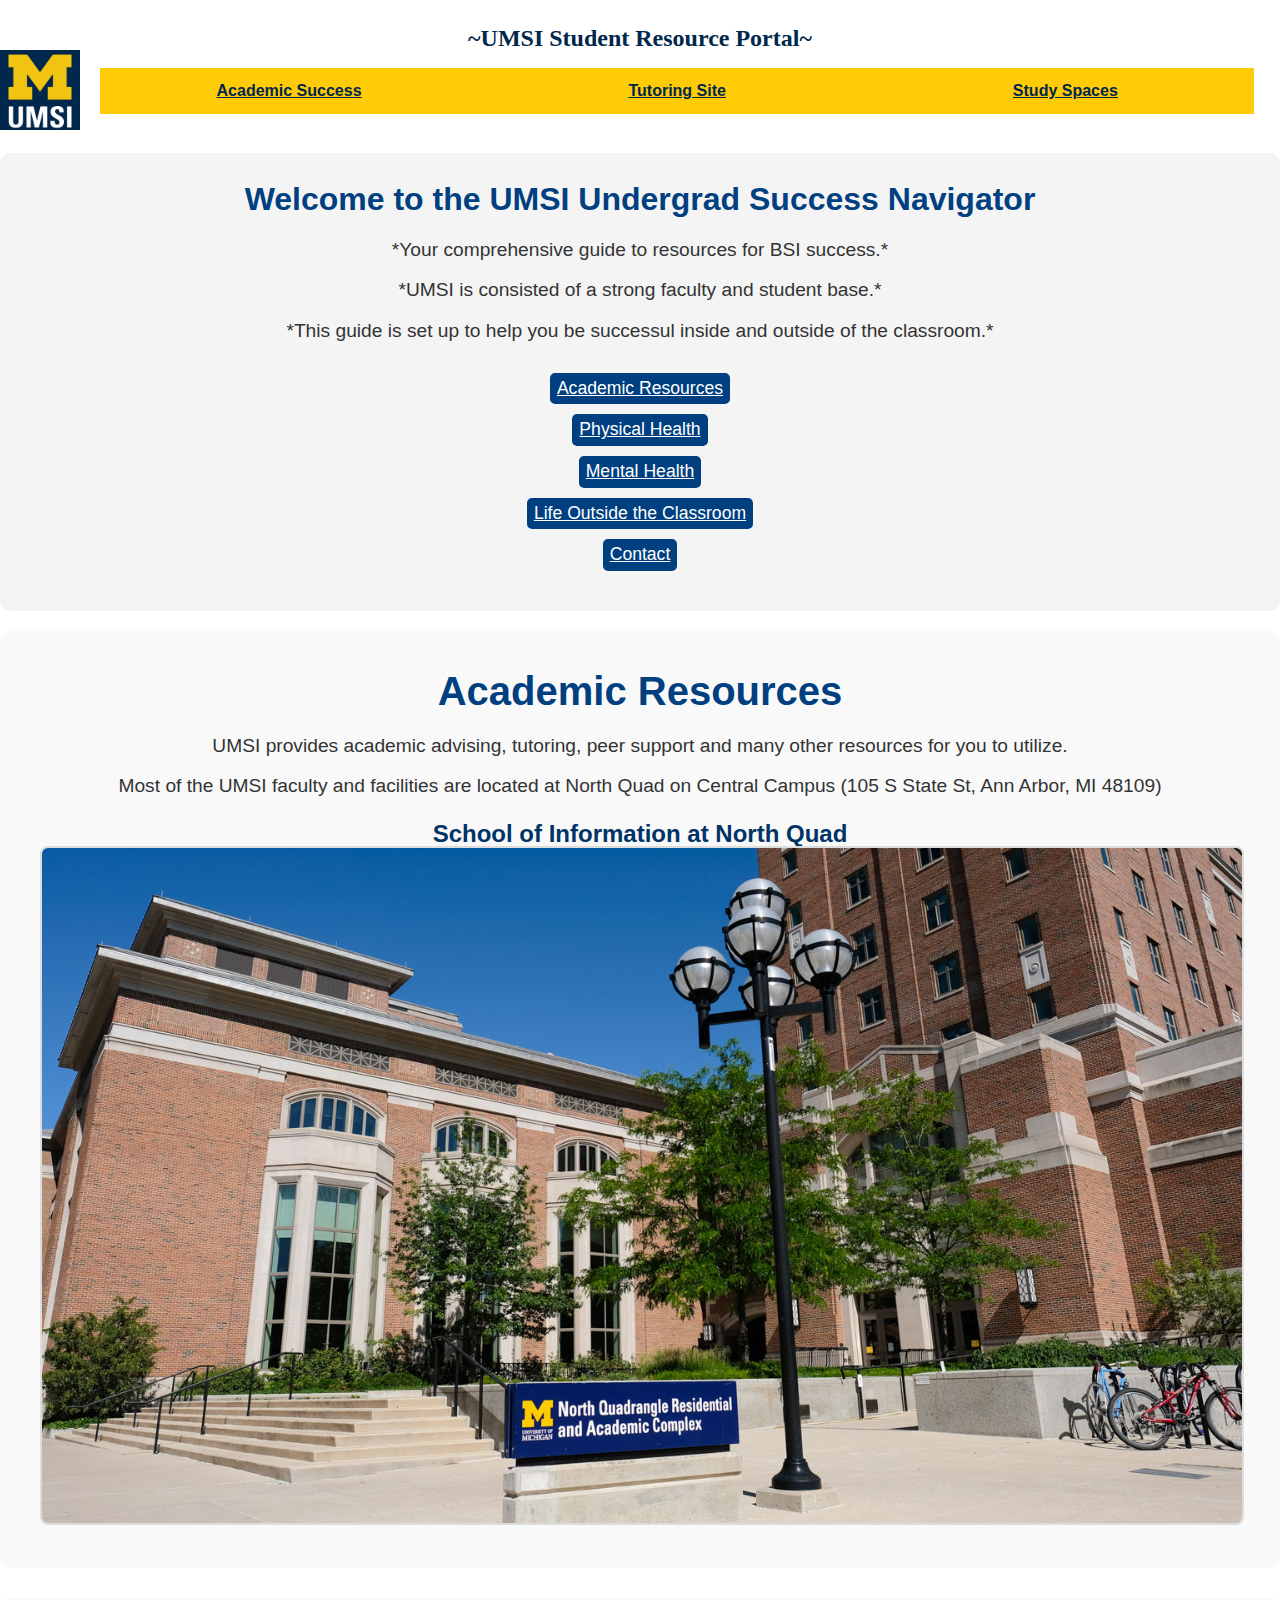
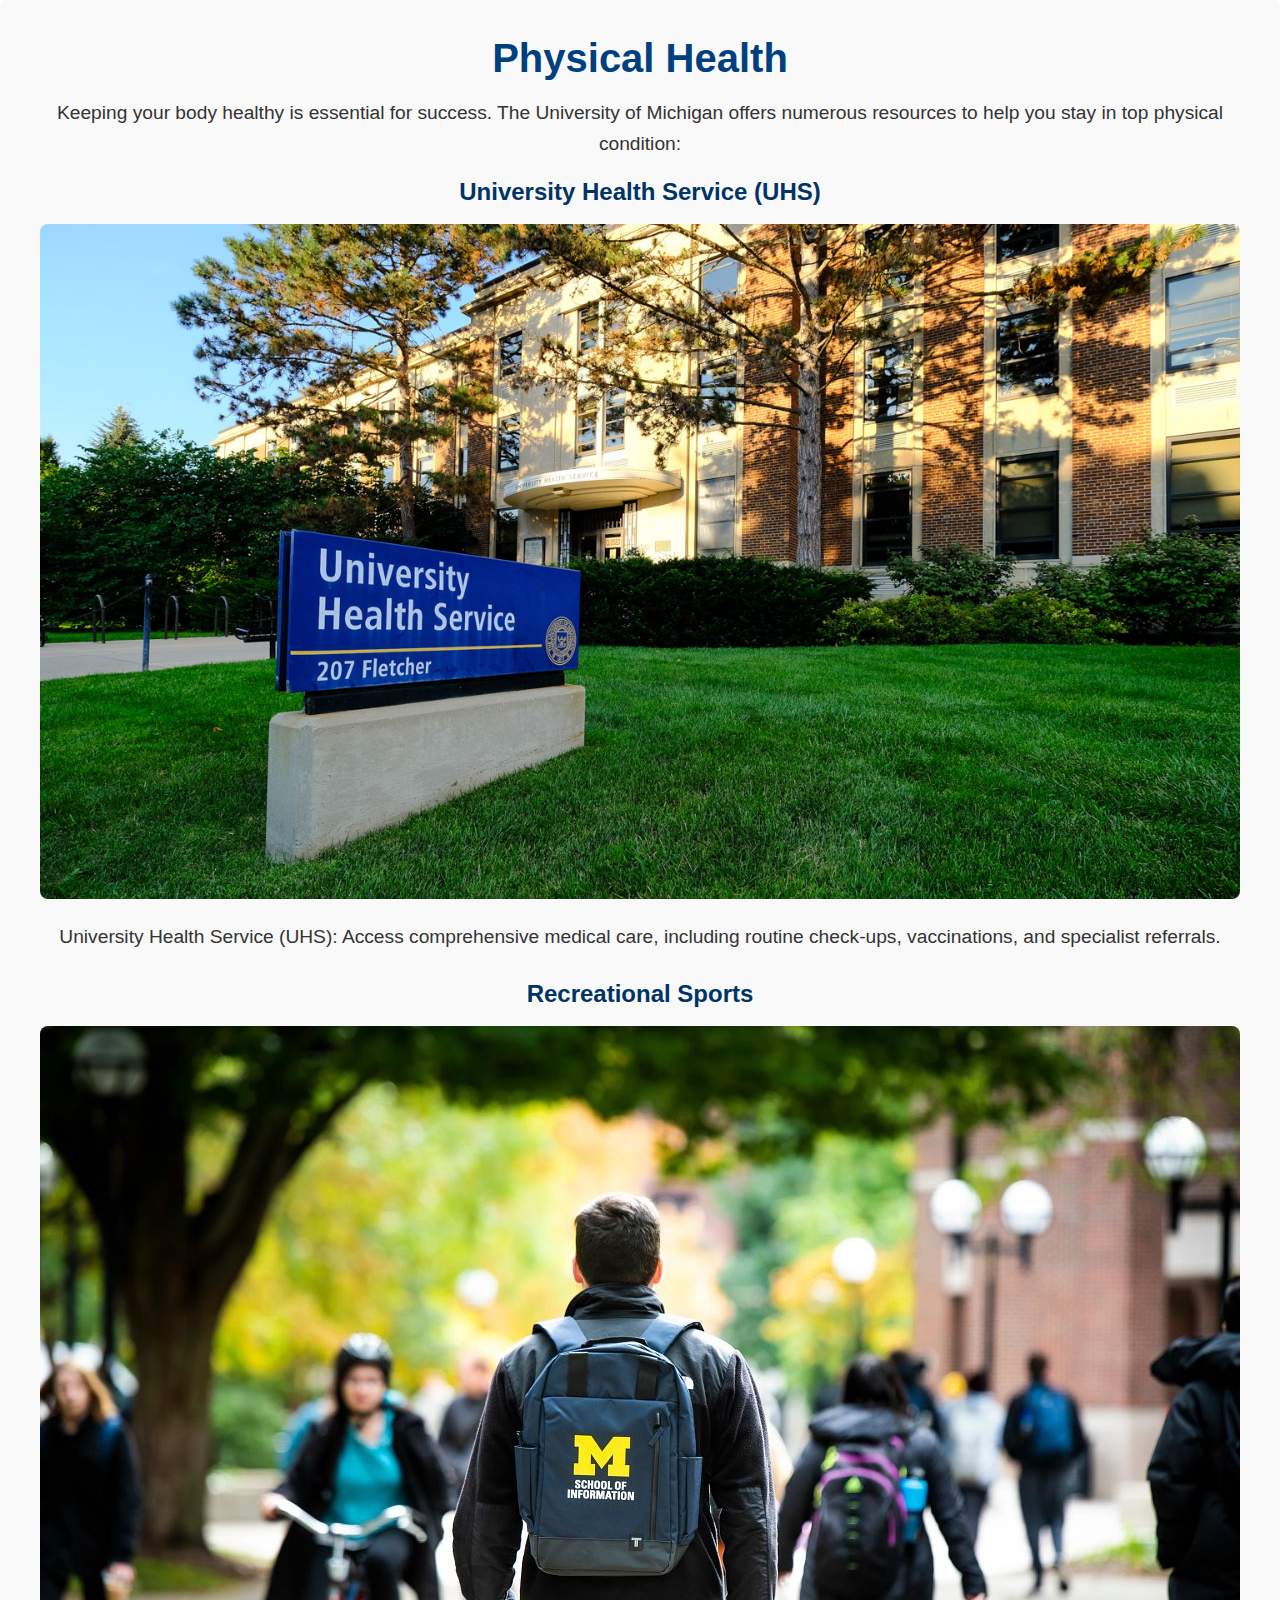
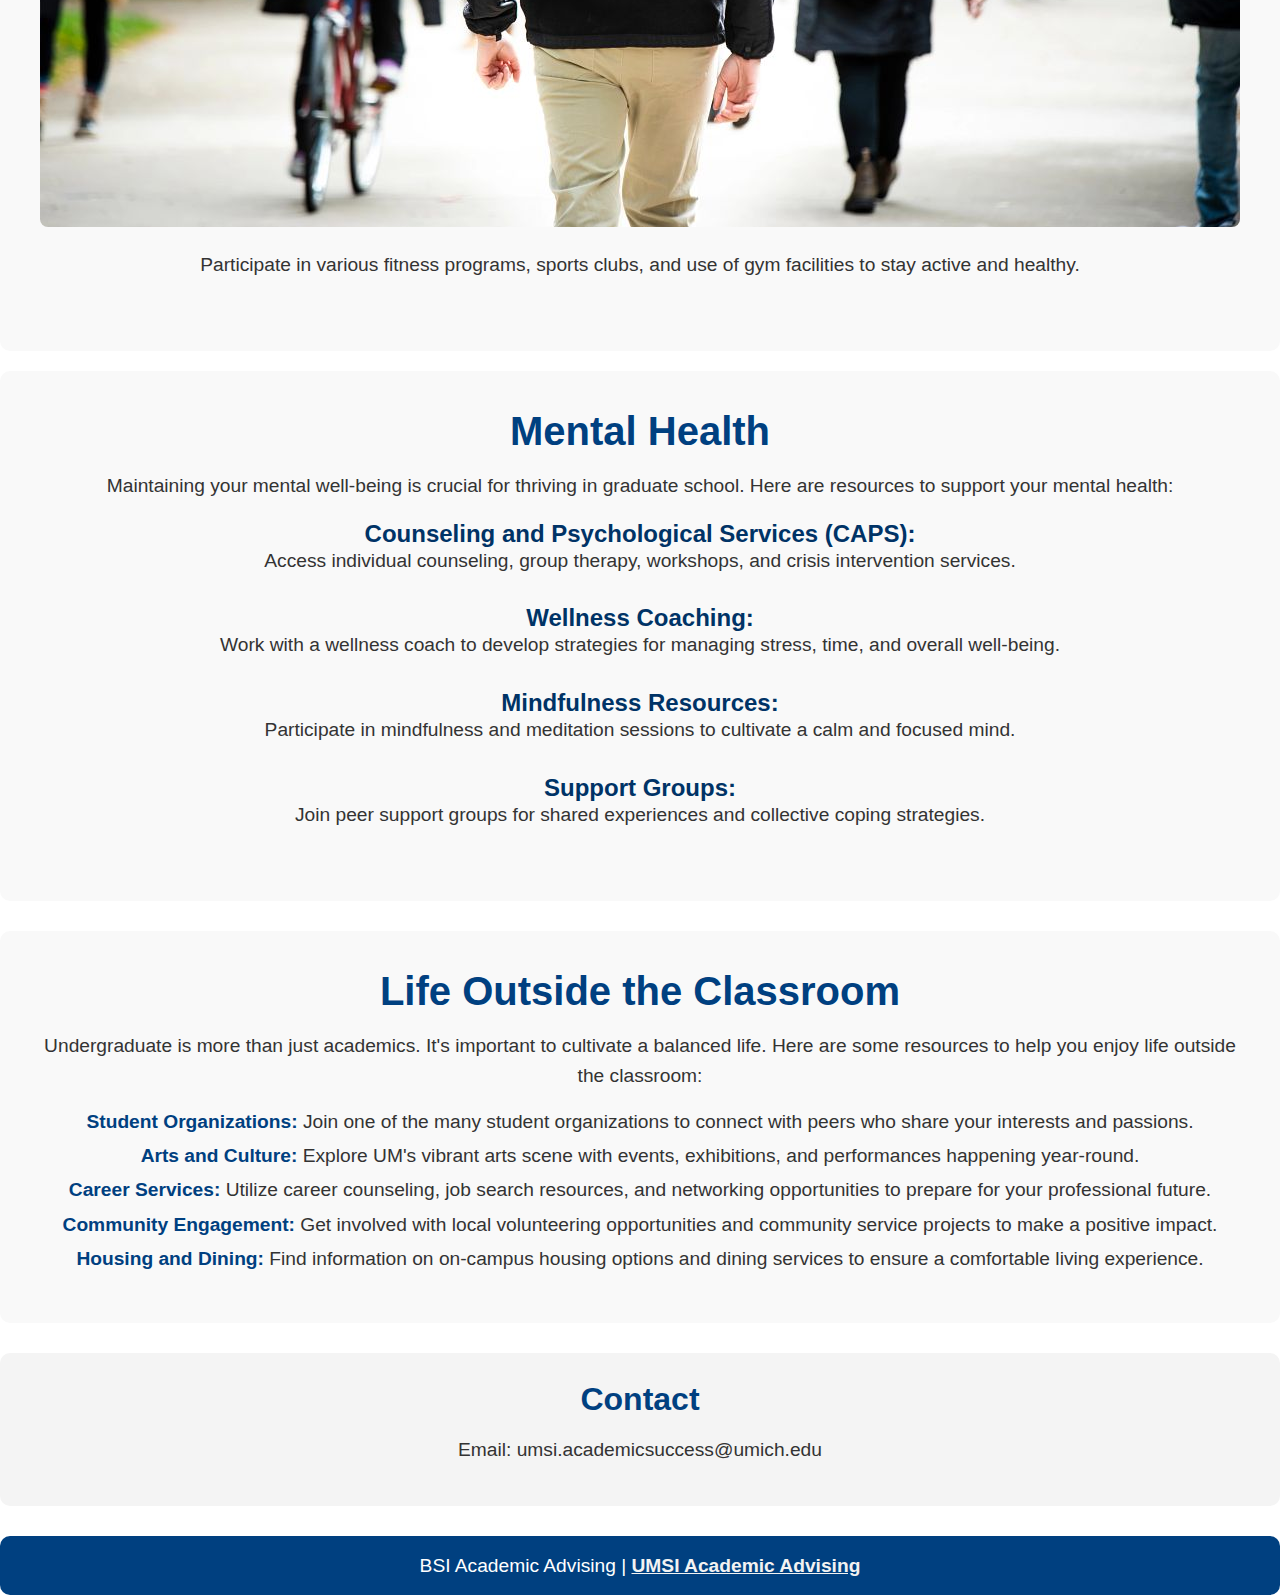
<file: index.html>
<!DOCTYPE html>
<html lang="en">
<head>
    <meta charset="UTF-8">
    <meta name="viewport" content="width=device-width, initial-scale=1.0">
    <link rel="stylesheet" href="css/html5reset.css">
    <link rel="stylesheet" href="css/style.css">
    <title>Student Success Portal</title>
</head>
<body>

    <header>
        <h1>~UMSI Student Resource Portal~</h1>
        <a class="skip" href="#main" tabindex="0">Skip to Main content</a>
        <!-- <div class="skip"><a href="#main" tabindex="0">Skip to Main Content</a></div> -->
        <div class="header-container">
            <a href="index.html">
                <img src="images/UMSI_signature_vertical_informal_solidblue.jpg" alt="UMSI Logo" id="logo">
            </a>
            <nav>
                <ul class="navbar">
                    <!-- <li><a href="index.html">Home</a></li> -->
                    <li><a href="page_1_academic_success.html">Academic Success</a></li>
                    <li><a href="page_2_tutoring_site.html">Tutoring Site</a></li>
                    <li><a href="page_3_study_spaces.html">Study Spaces</a></li>
                </ul>
            </nav>
        </div>
        <!-- <h1>Student Resource Portal</h1> -->
    </header>
    

    <main id="main">
        <section class="index_section1" id="index_section_with_nav">
            <h2>Welcome to the UMSI Undergrad Success Navigator</h2>
            <p>*Your comprehensive guide to resources for BSI success.*</p>
            <p>*UMSI is consisted of a strong faculty and student base.*</p>
            <p>*This guide is set up to help you be successul inside and outside of the classroom.*</p>
            <br>
            <ol>
                <li><a href="#academic_resources">Academic Resources</a></li>
                <li><a href="#physical_health">Physical Health</a></li>
                <li><a href="#mental_health">Mental Health</a></li>
                <li><a href="#life_outside_classroom">Life Outside the Classroom</a></li>
                <li><a href="#contact">Contact</a></li>
            </ol>
        </section>

        <section class="index_section1" id="academic_resources">
            <h2>Academic Resources</h2>
            <p>UMSI provides academic advising, tutoring, peer support and many other resources for you to utilize.</p>
            <p>Most of the UMSI faculty and facilities are located at North Quad on Central Campus (105 S State St, Ann Arbor, MI 48109)</p>
            <h3>School of Information at North Quad</h3>
            <figure>
                <img src="images/north_quad.jpg" alt="North Quad building">
                <!-- <figcaption>North Quad</figcaption> -->
            </figure>
        </section>


        <section class="index_section1" id="physical_health">
            <h2>Physical Health</h2>
            <p>Keeping your body healthy is essential for success. The University of Michigan offers numerous resources to help you stay in top physical condition:</p>
            <article>
                <h3>University Health Service (UHS)</h3>
                <figure>
                    <img src="images/UHS.jpg" alt="University Health Services building">
                    <!-- <figcaption>University Health Services Building</figcaption> -->
                </figure>
                <p>University Health Service (UHS): Access comprehensive medical care, including routine check-ups, vaccinations, and specialist referrals.</p>
            </article>

            <article>
                <h3>Recreational Sports</h3>
                <figure>
                    <img src="images/UMSI_CampusFall_UMSIBackpack_02.jpg" alt="A student wears a UMSI backpack in fall on the drag.">
                    <!-- <figcaption>UMSI out in the fall!</figcaption> -->
                </figure>
                <p>Participate in various fitness programs, sports clubs, and use of gym facilities to stay active and healthy.</p>
            </article>
        </section>


        <section class="index_section1" id="mental_health">
            <h2>Mental Health</h2>

            <p>Maintaining your mental well-being is crucial for thriving in graduate school. Here are resources to support your mental health:</p>
            
            <article>
                <h3>Counseling and Psychological Services (CAPS):</h3>
                <p> Access individual counseling, group therapy, workshops, and crisis intervention services.</p>
            </article>

            <article>
                <h3>Wellness Coaching:</h3>
                <p>Work with a wellness coach to develop strategies for managing stress, time, and overall well-being.</p>
            </article>

            <article>
                <h3>Mindfulness Resources:</h3>
                <p> Participate in mindfulness and meditation sessions to cultivate a calm and focused mind.</p>
            </article>

            <article>
                <h3>Support Groups:</h3>
                <p> Join peer support groups for shared experiences and collective coping strategies.</p>
            </article>
        </section>


        <section class="index_section1" id="life_outside_classroom">
            <h2>Life Outside the Classroom</h2>

            <p>Undergraduate is more than just academics. It's important to cultivate a balanced life. Here are some resources to help you enjoy life outside the classroom:</p>
            
            <ul>
                <li><strong>Student Organizations:</strong> Join one of the many student organizations to connect with peers who share your interests and passions.</li>
                <li><strong>Arts and Culture:</strong> Explore UM's vibrant arts scene with events, exhibitions, and performances happening year-round.</li>
                <li><strong>Career Services:</strong> Utilize career counseling, job search resources, and networking opportunities to prepare for your professional future.</li>
                <li><strong>Community Engagement:</strong> Get involved with local volunteering opportunities and community service projects to make a positive impact.</li>
                <li><strong>Housing and Dining:</strong> Find information on on-campus housing options and dining services to ensure a comfortable living experience.</li>
            </ul>
        </section>


        <section class="index_section1" id="contact">
            <h2>Contact</h2>
            <p>Email: umsi.academicsuccess@umich.edu</p>
        </section>

        <!-- Content taken & modified from UMGPT with the prompt, "write me a webpage of intro content to help University of Michigan Master's students navigate different resources for being successful in grad school - this will include academic resources, physical health resources, mental health resources, support for life outside the classroom"
        UMGPT. (2024). UMGPT (August 29th version) [Large language model]. -->
    </main>
    <footer>
        <p>BSI Academic Advising | <a href="https://sites.google.com/umich.edu/bsiacademicadvising/student-support-resources">UMSI Academic Advising </a></p>
    </footer>
</body>
</html>
</file>
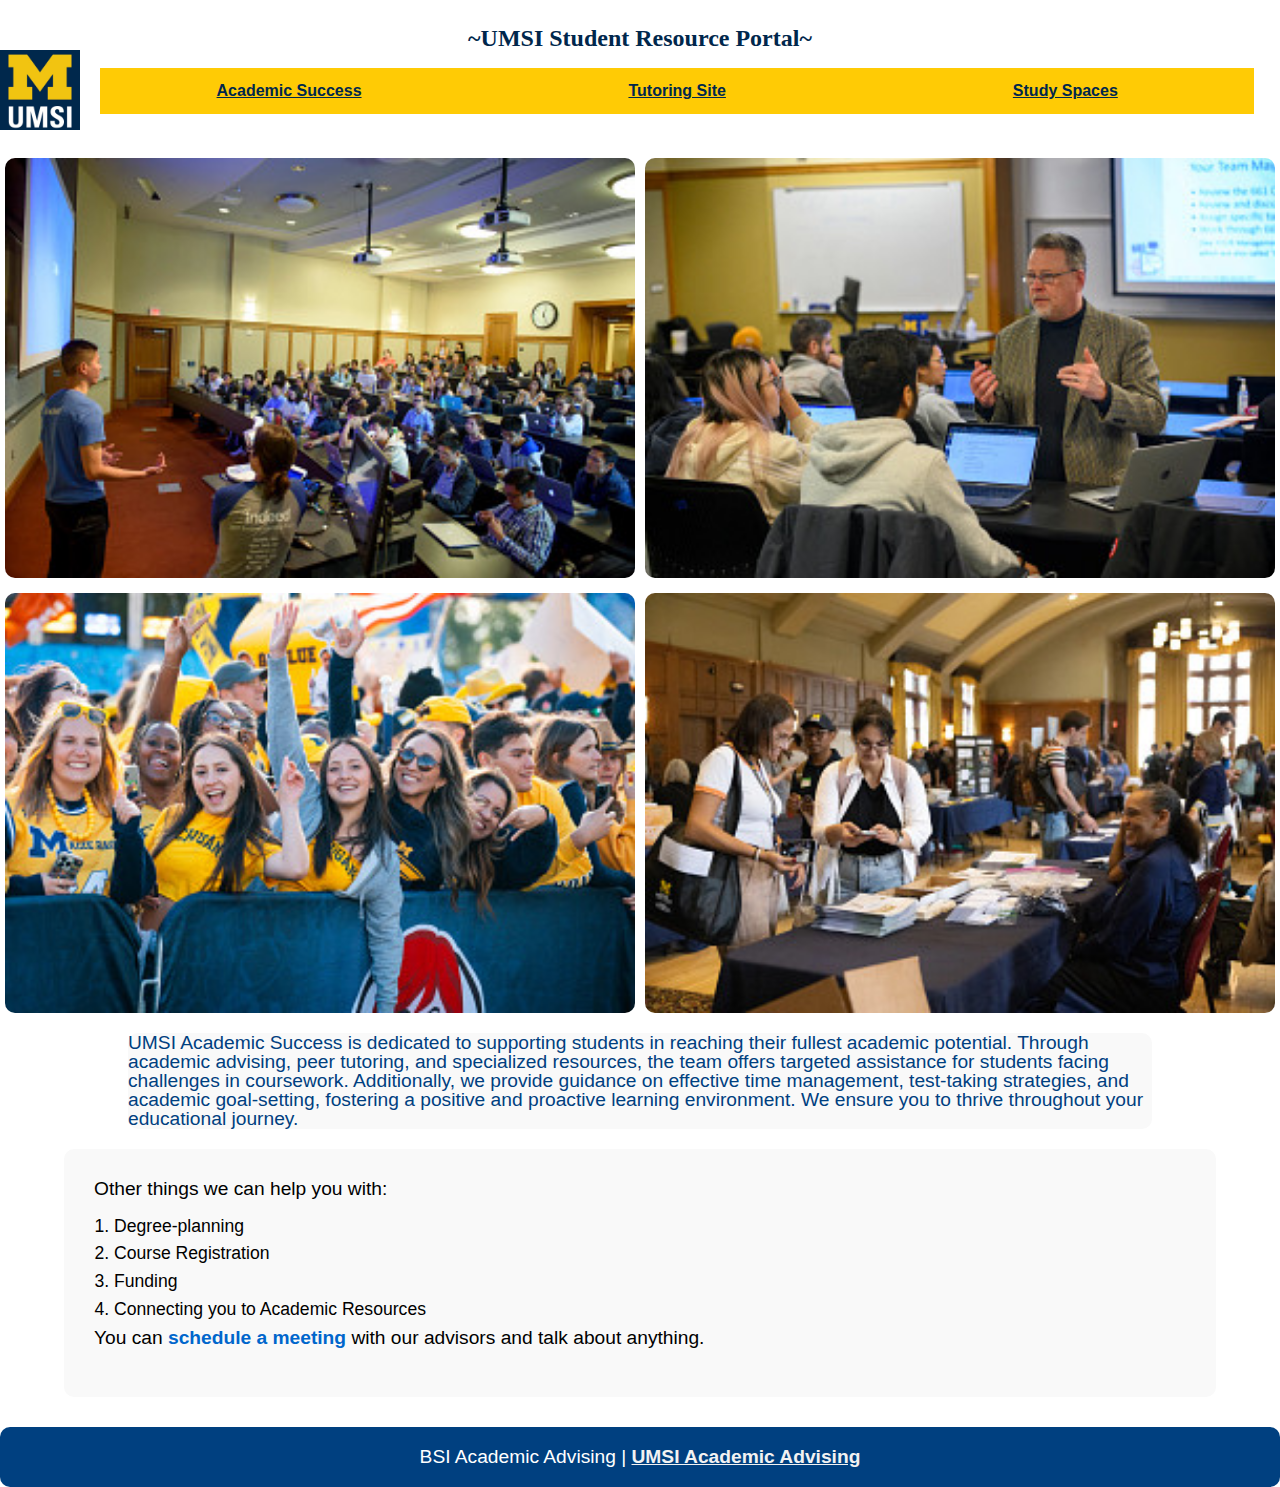
<file: page_1_academic_success.html>
<!DOCTYPE html>
<html lang="en">
<head>
    <meta charset="UTF-8">
    <meta name="viewport" content="width=device-width, initial-scale=1.0">
    <link rel="stylesheet" href="css/html5reset.css">
    <link rel="stylesheet" href="css/style.css">
    <title>Academic Success</title>
</head>
<body>

    <header>
        <h1>~UMSI Student Resource Portal~</h1>
        <a class="skip" href="#main" tabindex="0">Skip to Main content</a>
        <!-- <div class="skip"><a href="#main" tabindex="0">Skip to Main Content</a></div> -->
        <div class="header-container">
            <a href="index.html">
                <img src="images/UMSI_signature_vertical_informal_solidblue.jpg" alt="UMSI Logo" id="logo">
            </a>
            <nav>
                <ul class="navbar">
                    <!-- <li><a href="index.html">Home</a></li> -->
                    <li><a href="page_1_academic_success.html">Academic Success</a></li>
                    <li><a href="page_2_tutoring_site.html">Tutoring Site</a></li>
                    <li><a href="page_3_study_spaces.html">Study Spaces</a></li>
                </ul>
            </nav>
        </div>
        <!-- <h1>Student Resource Portal</h1> -->
    </header>


    <main id="main">
        <div class="academic_success_images">
            <img src="images/UMSI_GeorgeLu_IndeedVisit_02.jpg" alt="a student presenting in front of a classroom full of students">
            <img src="images/UMSI_MHIClassroom_02202023_12.jpg" alt="a professor explaining in front of two students">
            <!-- <img src="images/MCOMMONS_Spring_Commencement_2024-63.jpg" alt="a student waving at graduation at The Big House"> -->
            <img src="images/MCOMMONS-09072024_FanExperience-11.jpg" alt="students wearing Michigan clothes cheering">
            <img src="images/MCOMMONS-RackhamResourceFair-09.jpg" alt="people walking around a career fair room">
        </div>

        <!-- The below paragraph is written by ChatGPT with the prompt "give me a short paragraph about an academic success team" -->
        <!-- I modified the paragraph to make it tailor to UMSI -->
        <div class="academic_success_text">
            <p>UMSI Academic Success is dedicated to supporting students in reaching their fullest academic potential. 
                Through academic advising, peer tutoring, and specialized resources, the team offers targeted assistance 
                for students facing challenges in coursework. Additionally, we provide guidance on effective time management, 
                test-taking strategies, and academic goal-setting, fostering a positive and proactive learning environment. We ensure 
                you to thrive throughout your educational journey.
            </p>
        </div>

        <div class="academic_success_bullets">
            <p>Other things we can help you with:</p>
            <ol>
                <li>Degree-planning</li>
                <li>Course Registration</li>
                <li>Funding</li>
                <li>Connecting you to Academic Resources</li>
            </ol>
            <p>You can <a href="https://si-umich.navigate.eab.com/app/#/authentication/remote/">schedule a meeting</a> with our advisors and talk about anything.</p>
        </div>
    </main>

    <footer>
        <p>BSI Academic Advising | <a href="https://sites.google.com/umich.edu/bsiacademicadvising/student-support-resources">UMSI Academic Advising </a></p>
    </footer>
    
</body>

</html>
</file>
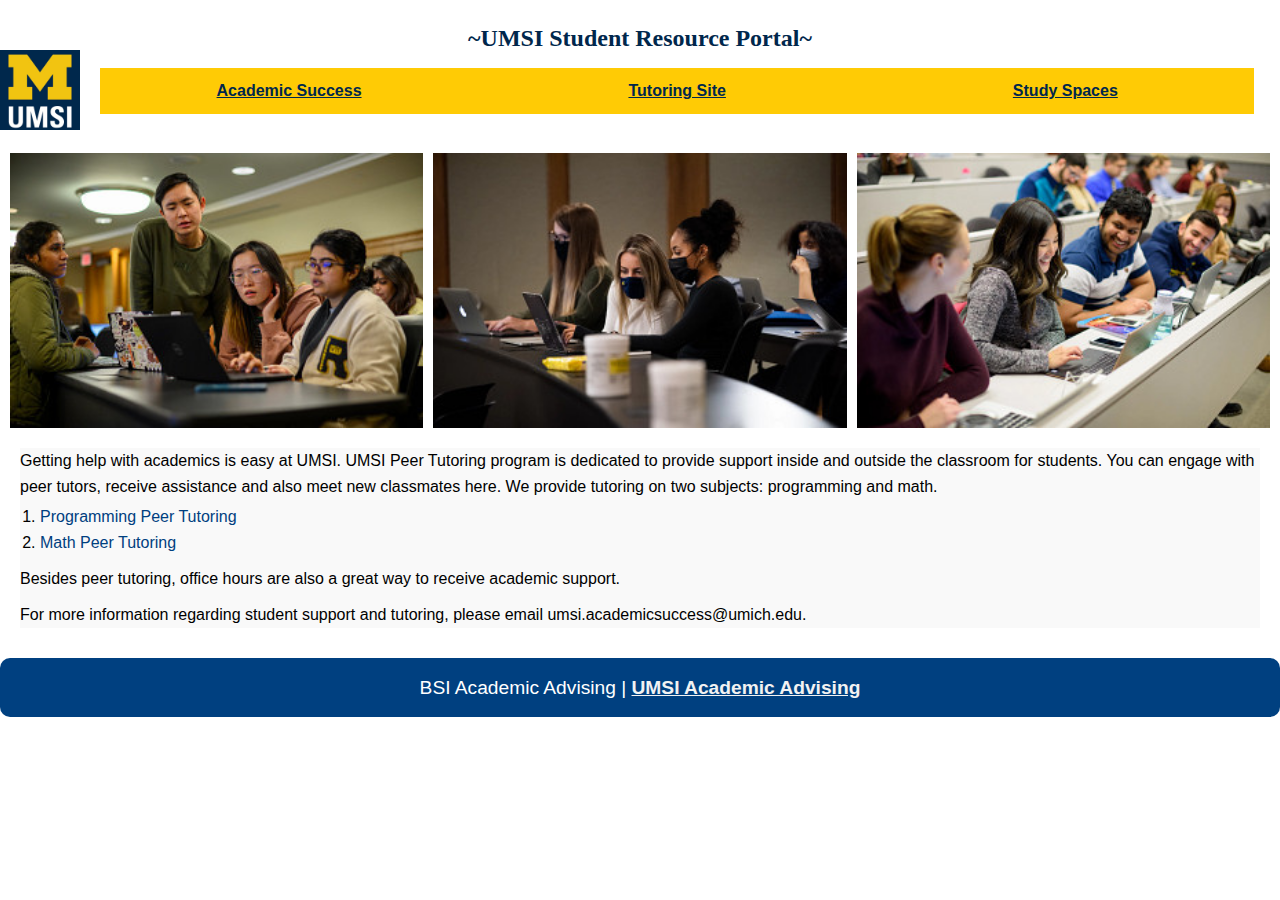
<file: page_2_tutoring_site.html>
<!DOCTYPE html>
<html lang="en">
<head>
    <meta charset="UTF-8">
    <meta name="viewport" content="width=device-width, initial-scale=1.0">
    <link rel="stylesheet" href="css/html5reset.css">
    <link rel="stylesheet" href="css/style.css">
    <title>Tutoring Site</title>
</head>
<body>

    <header>
        <h1>~UMSI Student Resource Portal~</h1>
        <a class="skip" href="#main" tabindex="0">Skip to Main content</a>
        <!-- <div class="skip"><a href="#main" tabindex="0">Skip to Main Content</a></div> -->
        <div class="header-container">
            <a href="index.html">
                <img src="images/UMSI_signature_vertical_informal_solidblue.jpg" alt="UMSI Logo" id="logo">
            </a>
            <nav>
                <ul class="navbar">
                    <!-- <li><a href="index.html">Home</a></li> -->
                    <li><a href="page_1_academic_success.html">Academic Success</a></li>
                    <li><a href="page_2_tutoring_site.html">Tutoring Site</a></li>
                    <li><a href="page_3_study_spaces.html">Study Spaces</a></li>
                </ul>
            </nav>
        </div>
        <!-- <h1>Student Resource Portal</h1> -->
    </header>
    


    <main id="main">
        <div class="tutoring_site_images">
            <img src="images/UMSI_MHIClassroom_02202023_11.jpg" alt="four students discussing and looking at a computer screen">
            <img src="images/UMSI_SI311_10132021_002.jpg" alt=" student is demonstrating something on the screen to another student">
            <img src="images/UMSI_SI662_MHI_CLASSROOM_02.jpg" alt=" students are looking happy in the classroom">
        </div>

        <div class="tutoring_site_text">
            <p>
                Getting help with academics is easy at UMSI. UMSI Peer Tutoring program is dedicated to provide support inside 
                and outside the classroom for students. You can engage with peer tutors, receive assistance and also meet new classmates
                here. We provide tutoring on two subjects: programming and math.
            </p>
            <ol>
                <li><a href = "https://sites.google.com/umich.edu/umsitutoring/umsi-programming-tutoring?authuser=0">Programming Peer Tutoring</a></li>
                <li><a href = "https://sites.google.com/umich.edu/umsitutoring/umsi-math-tutoring?authuser=0">Math Peer Tutoring</a></li>
            </ol>
            <p>Besides peer tutoring, office hours are also a great way to receive academic support.</p>
            <p>For more information regarding student support and tutoring, please email umsi.academicsuccess@umich.edu.</p>
        </div>
    </main>

    <footer>
        <p>BSI Academic Advising | <a href="https://sites.google.com/umich.edu/bsiacademicadvising/student-support-resources">UMSI Academic Advising </a></p>
    </footer>
</body>

</html>
</file>
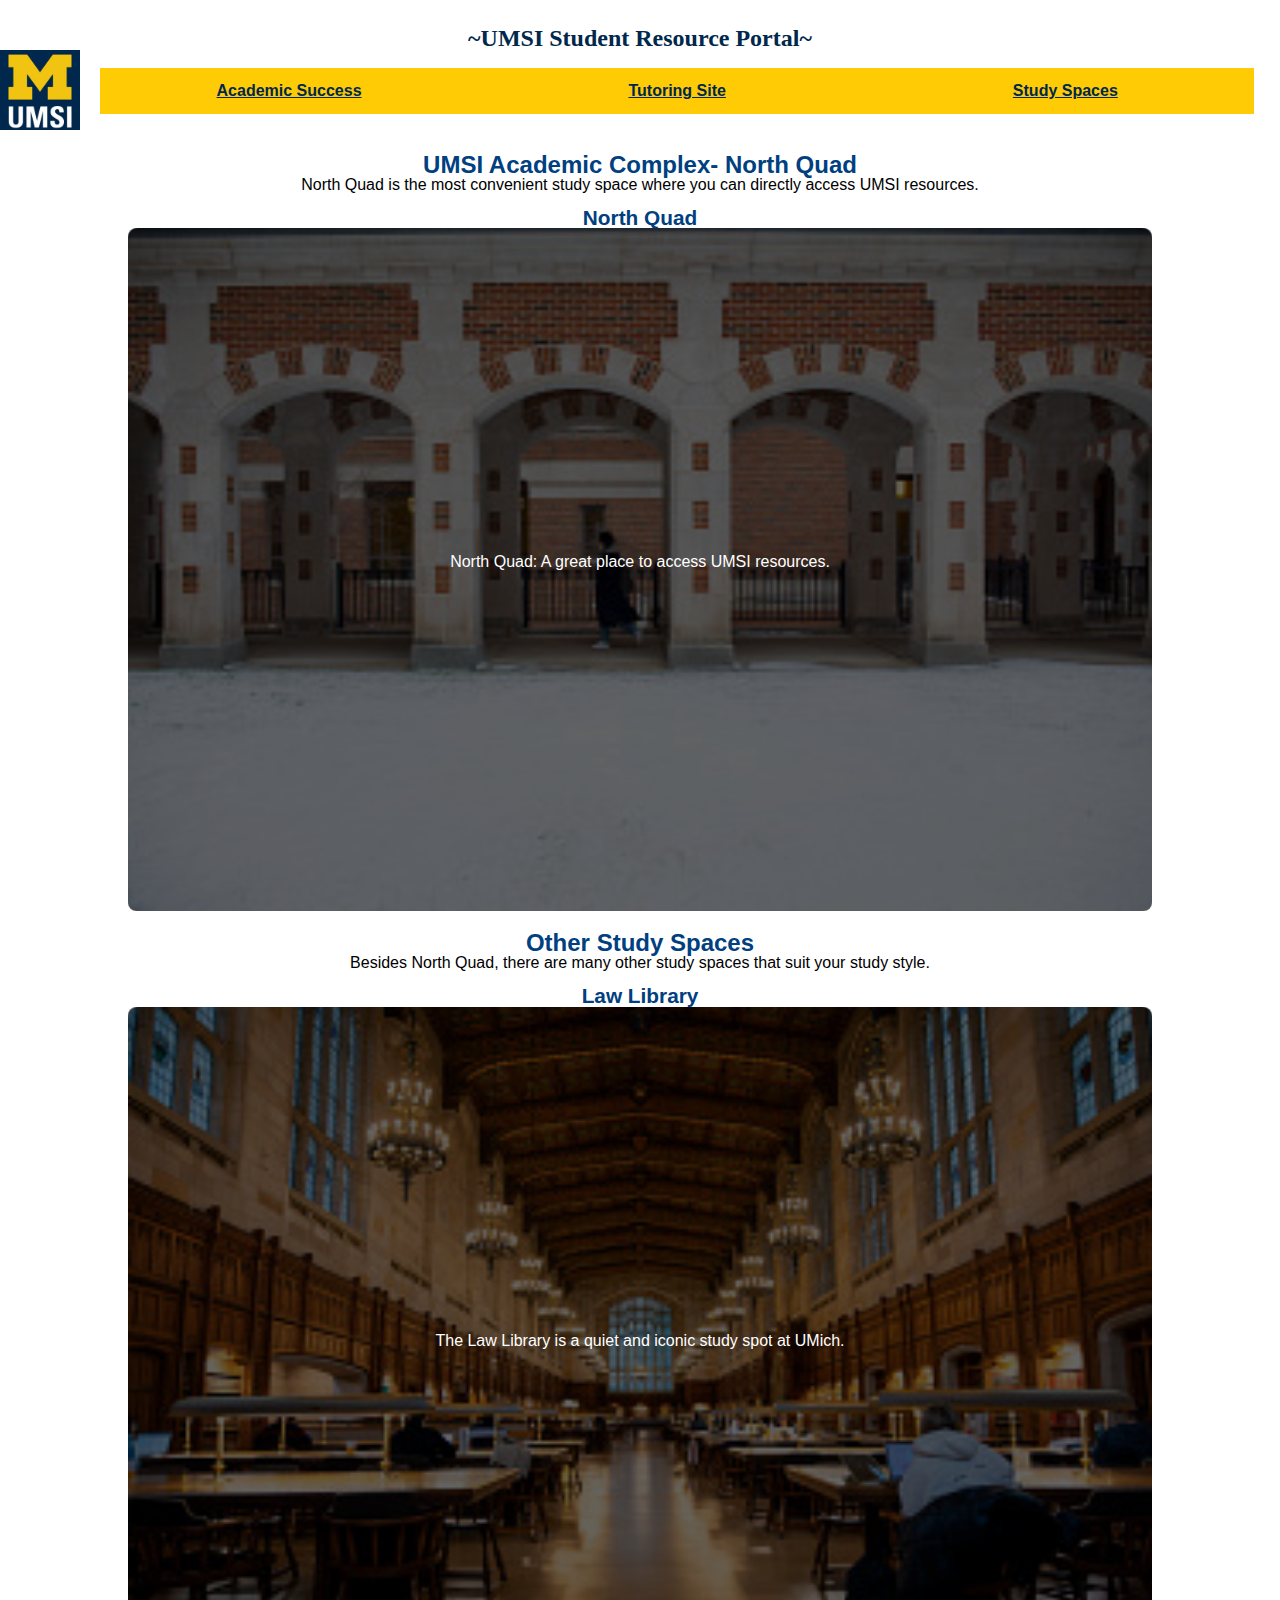
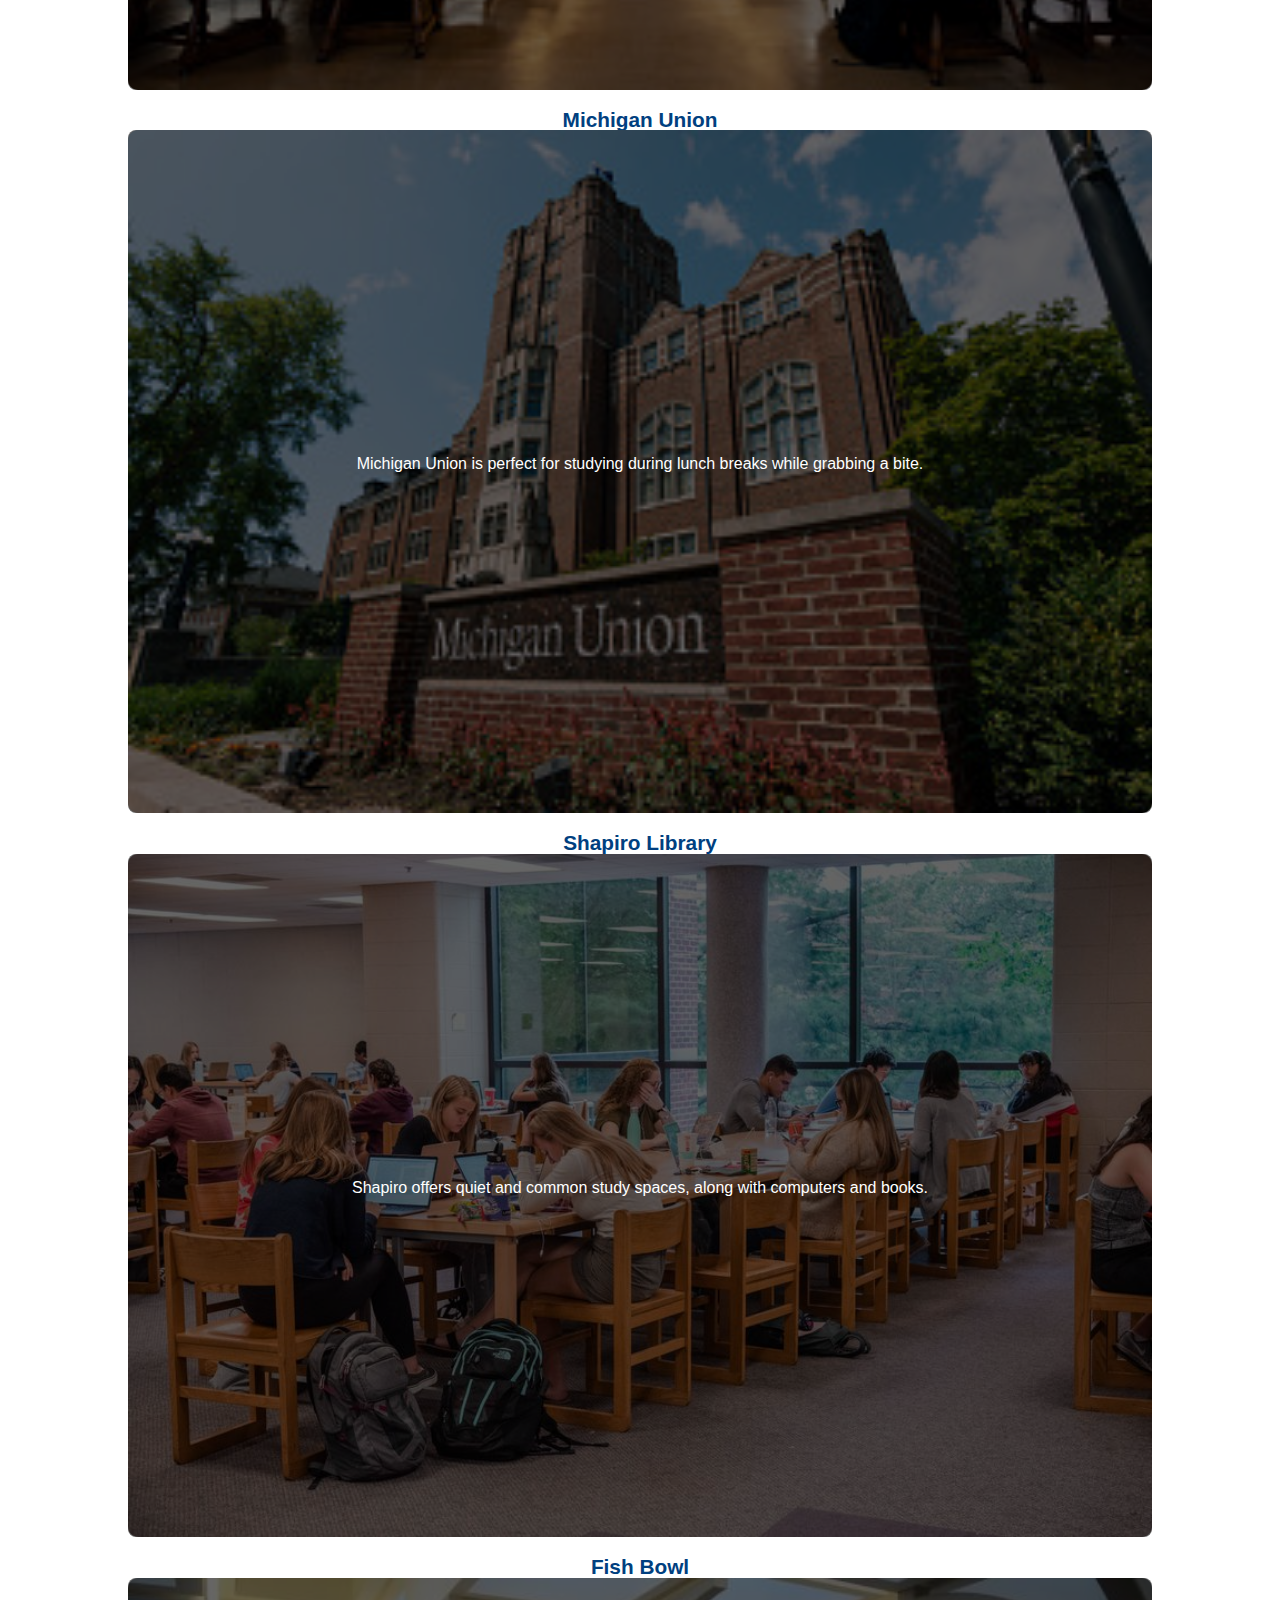
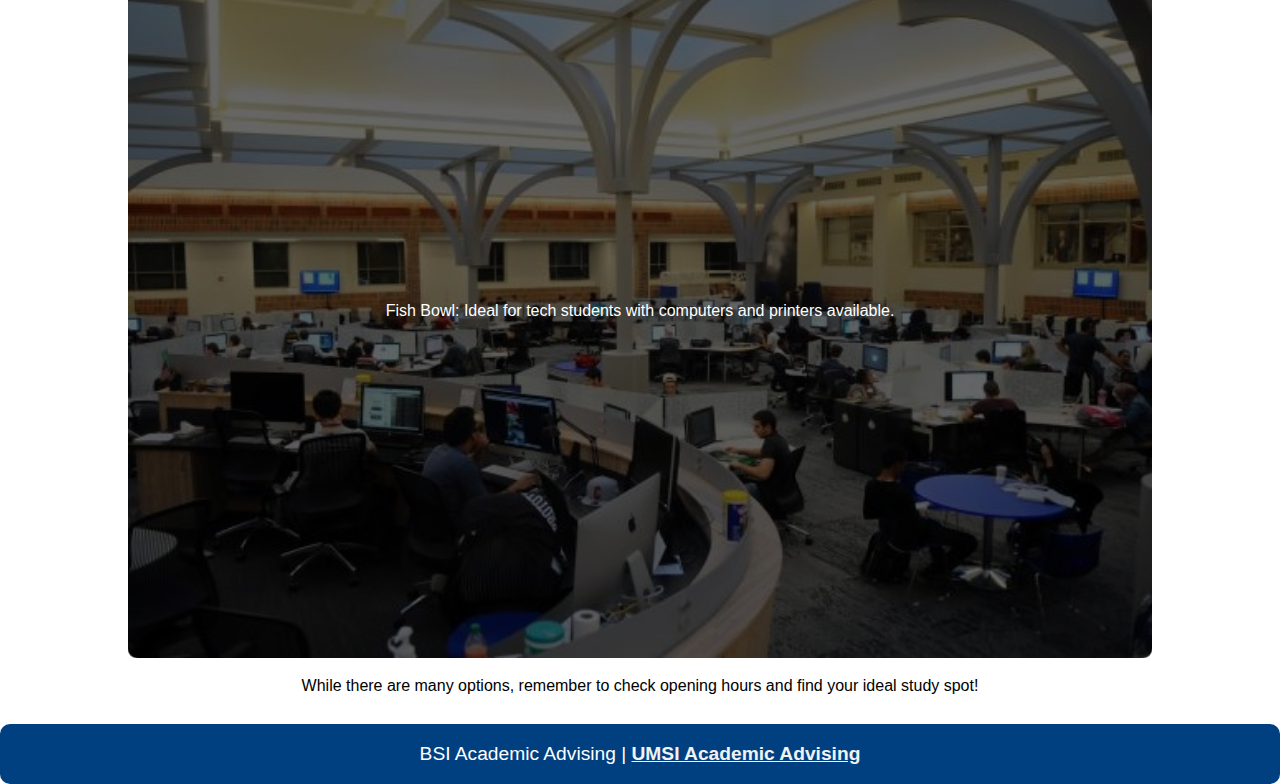
<file: page_3_study_spaces.html>
<!DOCTYPE html>
<html lang="en">
<head>
    <meta charset="UTF-8">
    <meta name="viewport" content="width=device-width, initial-scale=1.0">
    <link rel="stylesheet" href="css/html5reset.css">
    <link rel="stylesheet" href="css/style.css">
    <title>Study Spaces</title>
</head>
<body>

    <header>
        <h1>~UMSI Student Resource Portal~</h1>
        <a class="skip" href="#main" tabindex="0">Skip to Main content</a>
        <!-- <div class="skip"><a href="#main" tabindex="0">Skip to Main Content</a></div> -->
        <div class="header-container">
            <a href="index.html">
                <img src="images/UMSI_signature_vertical_informal_solidblue.jpg" alt="UMSI Logo" id="logo">
            </a>
            <nav>
                <ul class="navbar">
                    <!-- <li><a href="index.html">Home</a></li> -->
                    <li><a href="page_1_academic_success.html">Academic Success</a></li>
                    <li><a href="page_2_tutoring_site.html">Tutoring Site</a></li>
                    <li><a href="page_3_study_spaces.html">Study Spaces</a></li>
                </ul>
            </nav>
        </div>
        <!-- <h1>Student Resource Portal</h1> -->
    </header>


    <main class="study_spaces_page" id="main">
        <h2>UMSI Academic Complex- North Quad</h2>
        <p>North Quad is the most convenient study space where you can directly access UMSI resources.</p>
        <h3>North Quad</h3>
        <div class="buildings_container">
            <img src="images/CampusWinter_01062022_01.jpg" alt="outdoor hallway at North Quad">
            <div class="overlay">
                <p>North Quad: A great place to access UMSI resources.</p>
            </div>
        </div>
    
        <h2>Other Study Spaces</h2>
        <p>Besides North Quad, there are many other study spaces that suit your study style.</p>
    
        <h3>Law Library</h3>
        <div class="buildings_container">
            <img src="images/MCOMMONS-FinalsStudyLocations2024-22.jpg" alt="students studying at the Law library with lights">
            <div class="overlay">
                <p>The Law Library is a quiet and iconic study spot at UMich.</p>
            </div>
        </div>
    
        <h3>Michigan Union</h3>
        <div class="buildings_container">
            <img src="images/MCOMMONS-Michigan_Union.jpg" alt="sign in front of Michigan Union">
            <div class="overlay">
                <p>Michigan Union is perfect for studying during lunch breaks while grabbing a bite.</p>
            </div>
        </div>
    
        <h3>Shapiro Library</h3>
        <div class="buildings_container">
            <img src="images/shapiro.jpg" alt="students studying at the Shapiro Library">
            <div class="overlay">
                <p>Shapiro offers quiet and common study spaces, along with computers and books.</p>
            </div>
        </div>
    
        <h3>Fish Bowl</h3>
        <div class="buildings_container">
            <img src="images/fish_bowl.jpg" alt="students studying at Fish Bowl">
            <div class="overlay">
                <p>Fish Bowl: Ideal for tech students with computers and printers available.</p>
            </div>
        </div>
    
        <div>
            <p>While there are many options, remember to check opening hours and find your ideal study spot!</p>
        </div>
    </main>
    
    <footer>
        <p>BSI Academic Advising | <a href="https://sites.google.com/umich.edu/bsiacademicadvising/student-support-resources">UMSI Academic Advising </a></p>
    </footer>
    
</body>

</html>
</file>
<file: css/style.css>
* {
    font-family: 'IBM Plex Sans Condensed', sans-serif;
}

/* skip to main */
.skip {
    position: absolute;
    background-color: #FFCB05;
    top: -40px;
    color: #00274C;
    height: 15px;
}

.skip:focus {
    top: 20px;
}

/* body */
body {
    background-color: #FFFFFF;
}

/* logo */
#logo {
    width: 10%;
    height: 80px;
    width: auto;
}

/* nav */
.header-container {
    display: grid;
    grid-template-columns: auto 1fr;
    grid-template-rows: auto auto;
    align-items: center;
    gap: 20px;
    padding-right: 2%;
}

.navbar {
    display: grid;
    grid-template-columns: 1fr 1fr 1fr;
    justify-content: center;
    align-items: center;
    background-color: #FFCB05;
    gap: 10px;
    padding: 15px 0;
    text-align: center;
    width: 100%;
}

.navbar li {
    list-style: none;
    width: 100%;
}

.navbar a {
    color: black;
    font-weight: bold;
    font-size: 100%;
    color: #00274C;
    text-align: center;
    width: 100%;
    height: 100%;
    font-family: 'Gill Sans', 'Gill Sans MT', Calibri, 'Trebuchet MS', sans-serif;
}

.navbar a:hover, .navbar a:focus {
    background-color: #00274C;
    color: #FFCB05;
    /* color: #FFFFFF; */
    /* background-color: #FFFFFF; */
}

h1 {
    grid-column: 1 / 3;
    text-align: center;
    font-family: 'Oswald';
    font-size: 150%;
    margin: 0;
    padding-top: 2%;
    color: #00274C;
}

/* index.html */
.index_section1 {
    background-color: #f4f4f4;
    padding: 30px;
    border-radius: 10px;
    color: #333;
    margin-bottom: 20px;
}

.index_section1 h2 {
    font-size: 2em;
    color: #004080;
    text-align: center;
    margin-bottom: 20px;
}

.index_section1 p {
    font-size: 1.2em;
    line-height: 1.6;
    margin-bottom: 10px;
    text-align: center;
}

.index_section1 ol {
    list-style-type: none;
    text-align: center;
}

.index_section1 ol li {
    font-size: 1.1em;
    margin-bottom: 10px;
    padding: 5px;
    border: 2px solid #004080;
    border-radius: 5px;
    width: fit-content;
    margin-left: auto;
    margin-right: auto;
    background-color: #fff;
}

.index_section1 ol li:hover {
    background-color: #e6f7ff;
    color: #fff;
}

.index_section1 ol li {
    background-color: #004080;
}

/* #index_section_with_nav p {
    text-decoration: underline;
} */

.index_section1 a:link {
    color: #FFFFFF;
}

.index_section1 a:visited {
    color: #FFCB05;
}

/* academic resources */
#academic_resources {
    background-color: #f9f9f9;
    padding: 40px;
    border-radius: 10px;
    margin-bottom: 30px;
}

#academic_resources h2 {
    font-size: 2.5em;
    color: #004080;
    text-align: center;
    margin-bottom: 20px;
}

#academic_resources h3 {
    font-size: 1.5em;
    color: #003366;
    margin-top: 20px;
    text-align: center;
}

#academic_resources p {
    font-size: 1.2em;
    margin-bottom: 10px;
    text-align: center;
}

#academic_resources img {
    max-width: 100%;
    height: auto;
    border-radius: 8px;
    border: 2px solid #ddd;
}

/* physical health */
#physical_health {
    background-color: #f9f9f9;
    padding: 40px;
    border-radius: 10px;
    margin-bottom: 20px;
}

#physical_health h2 {
    font-size: 2.5em;
    color: #004080;
    text-align: center;
    margin-bottom: 20px;
}

#physical_health h3 {
    font-size: 1.5em;
    color: #003366;
    margin-top: 20px;
    text-align: center;
}

#physical_health p {
    font-size: 1.2em;
    margin-bottom: 10px;
    text-align: center;
}

#physical_health img {
    max-width: 100%;
    height: auto;
    border-radius: 8px;
    margin: 20px auto;
}

#physical_health article {
    margin-bottom: 30px;
}

/* mental heatlh */
#mental_health {
    background-color: #f9f9f9;
    padding: 40px;
    border-radius: 10px;
    margin-bottom: 30px;
}

#mental_health h2 {
    font-size: 2.5em;
    color: #004080;
    text-align: center;
    margin-bottom: 20px;
}

#mental_health h3 {
    font-size: 1.5em;
    color: #003366;
    margin-top: 20px;
    text-align: center;
}

#mental_health p {
    font-size: 1.2em;
    margin-bottom: 10px;
    text-align: center;
}

#mental_health article {
    margin-bottom: 30px;
}

#mental_health img {
    max-width: 100%;
    height: auto;
    border-radius: 8px;
    margin: 20px auto;
}

/* outside the classroom */
#life_outside_classroom {
    background-color: #f9f9f9;
    padding: 40px;
    border-radius: 10px;
    margin-bottom: 30px;
}

#life_outside_classroom h2 {
    font-size: 2.5em;
    color: #004080;
    text-align: center;
    margin-bottom: 20px;
}

#life_outside_classroom p {
    font-size: 1.2em;
    margin-bottom: 20px;
    text-align: center;
}

#life_outside_classroom ul {
    list-style-type: none;
}

#life_outside_classroom li {
    font-size: 1.2em;
    margin-bottom: 15px;
    text-align: center;
}

#life_outside_classroom strong {
    font-weight: bold;
    color: #004080;
}

/* #contact p {
    text-decoration: underline;
} */

/* footer */
footer {
    background-color: #004080;
    color: white;
    padding: 20px;
    text-align: center;
    border-radius: 10px;
    margin-top: 30px;
}

footer p {
    font-size: 1.2em;
}

footer a {
    color: #f2f2f2;
    text-decoration: underline;
    font-weight: bold;
}

footer a:hover {
    color: #ffcc00;
    text-decoration: underline;
}


/* academic success page */
.academic_success_images {
    display: grid;
    grid-template-columns: 1fr 1fr;
    gap: 10px;
    /* margin-bottom: 5px; */
    padding: 5px;
}

.academic_success_images img {
    width: 100%;
    height: auto;
    border-radius: 10px;
    margin-bottom: 5px;
}

.academic_success_text {
    margin-top: 10px;
    margin-bottom: 20px;
    background-color: #f9f9f9;
    margin-left: 10%;
    margin-right: 10%;
    border-radius: 10px;
}

.academic_success_text p {
    font-size: 1.2em;
    color: #004080;
    text-align: left;
}

/* Academic Success Bullets */
.academic_success_bullets {
    background-color: #f9f9f9;
    padding: 30px;
    border-radius: 10px;
    margin-bottom: 30px;
    margin-left: 5%;
    margin-right: 5%;
}

.academic_success_bullets p {
    font-size: 1.2em; 
    margin-bottom: 20px;
}

.academic_success_bullets ol {
    padding-left: 20px;
    font-size: 1.1em;
}

.academic_success_bullets li {
    margin-bottom: 10px;
}

.academic_success_bullets a {
    color: #0066cc;
    text-decoration: none;
    font-weight: bold;
}

.academic_success_bullets a:hover {
    text-decoration: underline;
}


/* tutoring site */
.tutoring_site_images {
    display: grid;
    grid-template-columns: 1fr 1fr 1fr;
    /* justify-content: center; */
    justify-items: center;
    align-content: center;
    column-gap: 10px;
    margin-left: 10px;
    margin-right: 10px;
    margin-bottom: 20px;
}

.tutoring_site_images img {
    width: 100%;
    margin-left: 10px;
    margin-right: 10px;
}

.tutoring_site_text {
    background-color: #f9f9f9;
    margin: 20px;
}

.tutoring_site_text p {
    font-size: 1em;
    line-height: 1.6;
}

.tutoring_site_text p:nth-child(2) {
    margin-top: 10px;
    color: #004080;
    text-decoration: underline;
}

.tutoring_site_text ol {
    margin-left: 20px;
    margin-top: 10px;
    margin-bottom: 15px;
}

.tutoring_site_text ol li {
    margin-bottom: 10px;
}

.tutoring_site_text ol li a {
    font-size: 1em;
    color: #004080;
    text-decoration: none;
    transition: color 0.3s ease;
}

.tutoring_site_text ol li a:hover {
    color: #003366;
    text-decoration: underline;
}

.tutoring_site_text {
    margin-bottom: 30px;
}

.tutoring_site_text p:last-child {
    margin-top: 10px;
}

/* study spaces */
.study_spaces_page h2 {
    text-align: center;
    font-size: 1.5em;
    color: #004080;
}

.study_spaces_page h3 {
    font-size: 1.3em;
    color: #004080;
    text-align: center;
}

.study_spaces_page p {
    text-align: center;
    margin-bottom: 15px;
}

.buildings_container {
    display: grid;
    grid-template-columns: 1fr;
    justify-items: center;
    position: relative;
    margin-bottom: 20px;
    overflow: hidden;
}

.buildings_container img {
    width: 80%;
    border-radius: 10px;
    transition: transform 0.3s ease-in-out;
}

.overlay {
    position: absolute;
    width: 80%;
    height: 100%;
    background: rgba(0, 0, 0, 0.6);
    color: white;
    display: flex;
    align-items: center;
    justify-content: center;
    text-align: center;
    opacity: 0;
    border-radius: 8px;
    transition: opacity 0.3s ease-in-out;
}

.overlay p {
    font-size: 100%;
}

/* .buildings_container:active .overlay, .buildings_container:hover .overlay {
    opacity: 1;
} */

.buildings_container .overlay, .buildings_container .overlay {
    opacity: 1;
}
</file>
